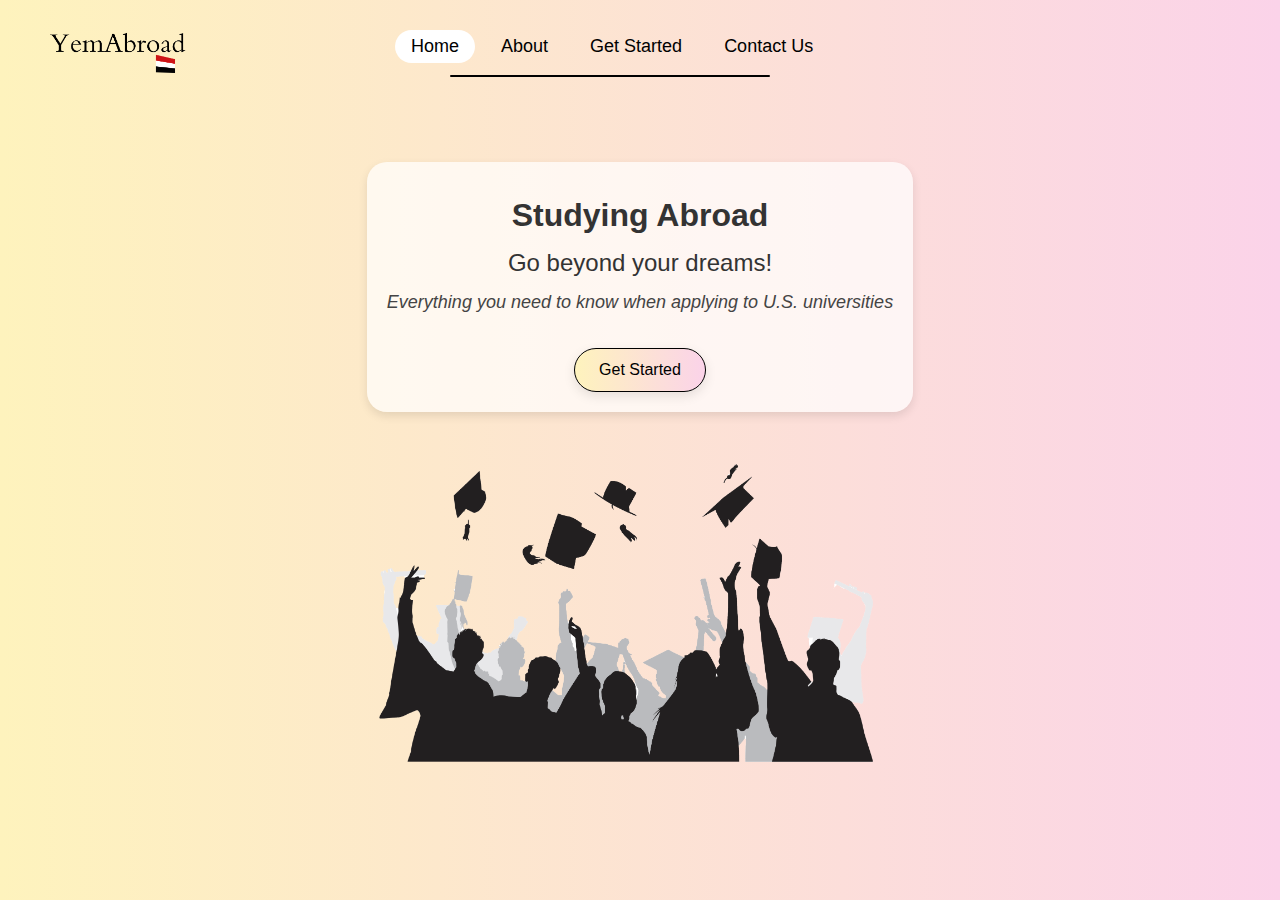
<file: index.html>
<!DOCTYPE html>
<html lang="en" dir="ltr">
<head>
    <meta charset="UTF-8">
    <meta name="viewport" content="width=device-width, initial-scale=1.0">
    <title> YemAbroad</title>
    <link rel="icon" href="flag.png" type="image/png">
    <link rel="stylesheet" href="stylesheet.css">
    <meta name="google-site-verification" content="NOzb1we5Jm5PpxTek_BqcZT9zD1VKf-ghevSIt5c9lI">
</head>
<body>
   <div class="phonebar" id="phonebar">
    <div></div>
    <div></div>
    <div></div>
  </div>
  <div class="bar" id="navbar">
    <a class="logo" href="index.html"><img src="web-dashboard.png" alt="logo"></a> 
    <div id="mk" class="items"><a href="index.html">Home</a></div>
    <div class="items"><a href="about.html">About</a></div>
    <div class="items"><a href="get-started.html">Get Started</a></div>
    <div class="items"><a href="contactus.html">Contact Us</a></div>
      <hr>
    </div>      
    <div class="content-container">     
       <div class="text-content">
        <p class="ph1">Studying Abroad</p>
        <p class="ph2">Go beyond your dreams!</p>
        <p class="ph3">Everything you need to know when applying to U.S. universities</p>
        <a href="get-started.html" class="cta-button">Get Started</a>
      </div>
      <img class="c1" src="c2.png" alt="">
    </div>
  <script src="index.js"></script>
</body>
</html>
</file>
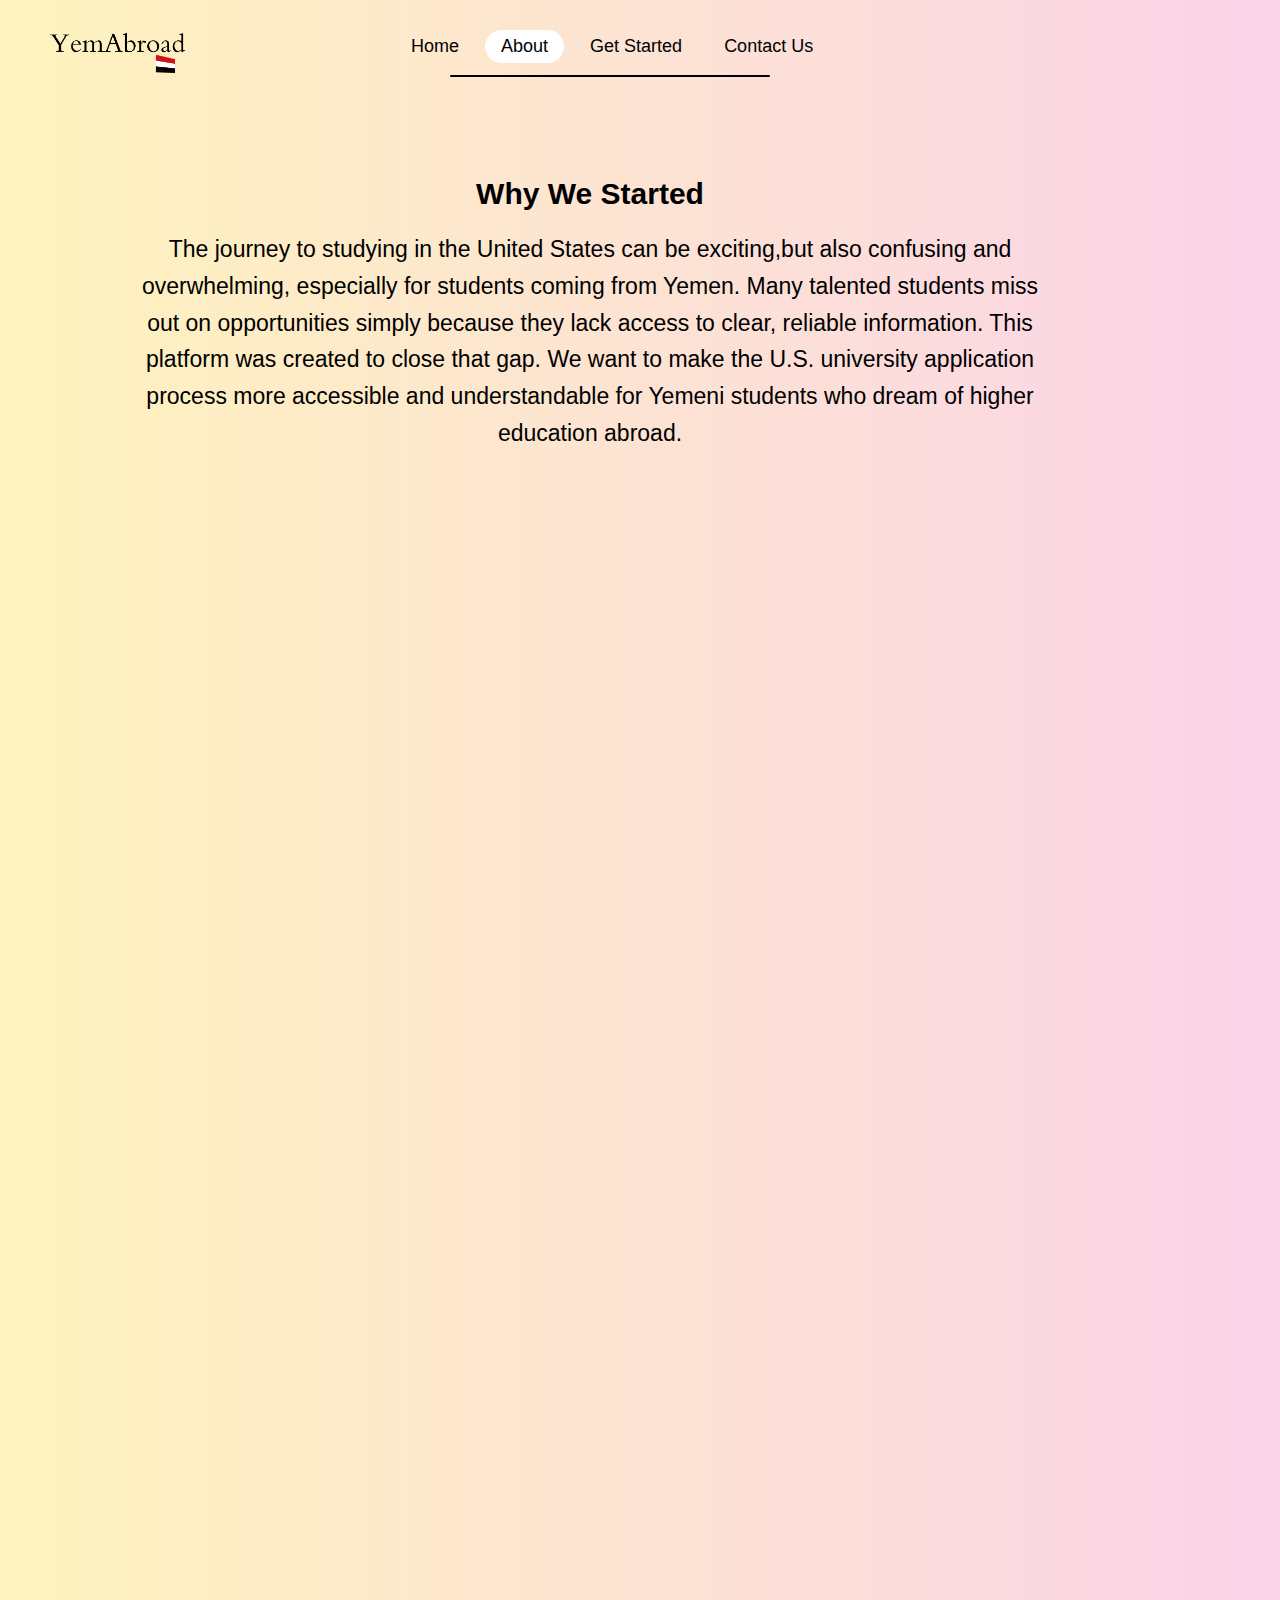
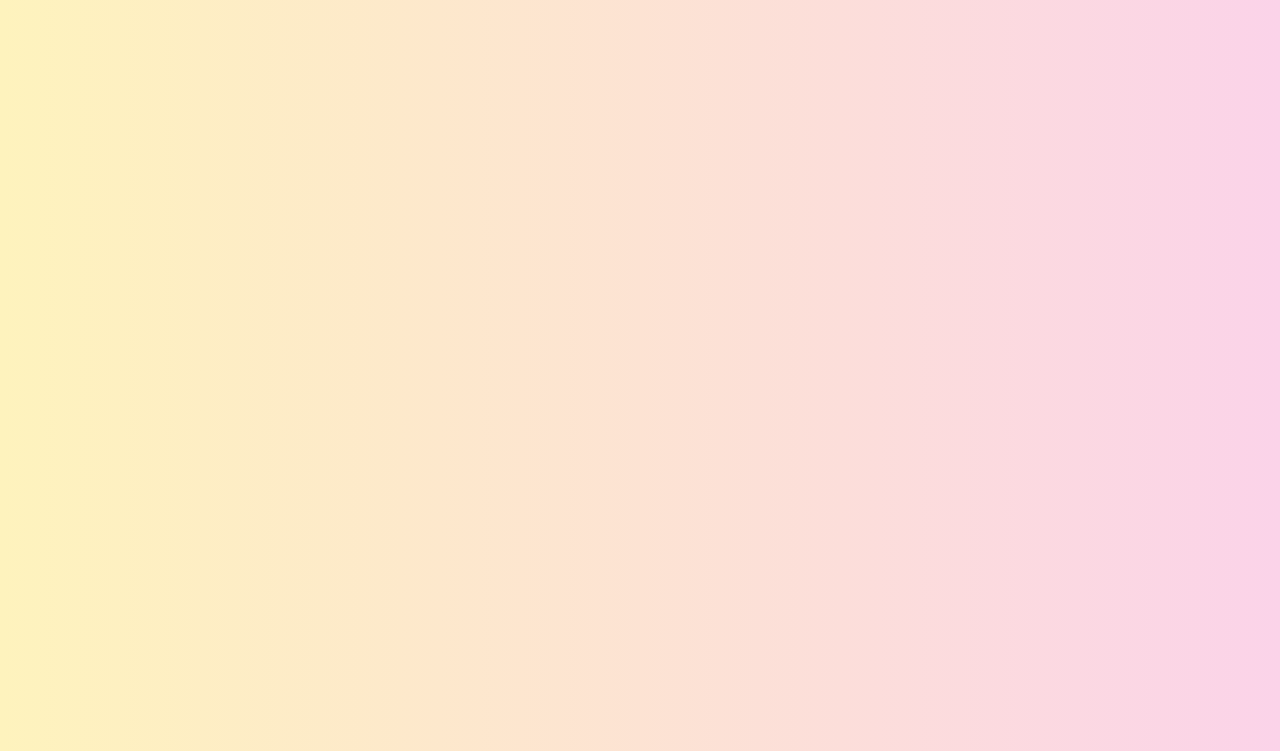
<file: about.html>
<!DOCTYPE html>
<html lang="en">
<head>
  <meta charset="UTF-8">
  <meta name="viewport" content="width=device-width, initial-scale=1.0">
  <title> YemAbroad | About </title>
  <link rel="icon" href="flag.png" type="image/png">
  <link rel="stylesheet" href="about.css">
</head>
<body>
    <div class="phonebar" id="phonebar">
    <div></div>
    <div></div>
    <div></div>
  </div>
  <div class="bar" id="navbar">
    <a class="logo" href="index.html"><img src="web-dashboard.png" alt="logo"></a> 
    <div  class="items"><a href="index.html">Home</a></div>
    <div  id="mk" class="items"><a href="about.html">About</a></div>
    <div class="items"><a href="get-started.html">Get Started</a></div>
    <div class="items"><a href="contactus.html">Contact Us</a></div>
      <hr>
    </div>   
  <div class="text-container">
    <div class="heading1">Why We Started</div>
    <div class="area1">The journey to studying in the United States can be exciting,but also confusing and overwhelming, especially for students coming from Yemen. Many talented students miss out on opportunities simply because they lack access to clear, reliable information. This platform was created to close that gap. We want to make the U.S. university application process more accessible and understandable for Yemeni students who dream of higher education abroad.</div>
    <div class="heading">Who Will Find This Helpful</div>
    <div class="area">This website is designed specifically for Yemeni students, whether you're currently living in Yemen or abroad. Whether you’re still in high school, a recent graduate, or someone considering transferring from another university, this resource is for you. If you're curious about how to apply to U.S. universities, prepare the right documents, or find scholarships — you're in the right place.</div>
    <div class="heading">What You'll Find Here</div>
    <div class="area">
      <div class="center2">You'll find step-by-step guides to help you:</div>
        - Know how and where to start <br>
        - Research and choose U.S. universities that fit your goals<br>
        - Understand the Common App and other application platforms<br>
        - Apply for financial aid<br>
    </div>
    <div class="heading">Our Mission</div>
    <div class="area">Our mission is to empower Yemeni students with the knowledge, confidence, and tools they need to successfully apply to U.S. universities. We believe education should be accessible regardless of background or location. By providing honest, practical guidance, we hope to open doors to global opportunities. One student at a time.</div>
     <div class="heading">A Message to Yemeni Students</div>
     <div class="area">We know your journey may come with unique challenges, limited resources, unstable internet, political and financial obstacles, but none of these define your potential. You are capable, intelligent, and full of promise. With the right information and support, your dream of studying in the U.S. is within reach. This site is here to walk that path with you — step by step.
     </div>
      <div class="heading">Web Developer Highlight</div>
 <div class="area">This site was developed by Noor Al-Aghbari, a front-end developer trained through the Women in Tech program provided by Paper Airplanes organization. Also a member of the EducationUSA Competitive College Club and passionate about building platforms that connect and empower Yemeni communities abroad. 
  <a href="https://www.linkedin.com/in/noor-al-aghbari-762063296" target="_blank" rel="noopener noreferrer">LinkedIn</a>
 </div>
  </div>
   <script src="about.js"></script>
</body>
</html>
</file>
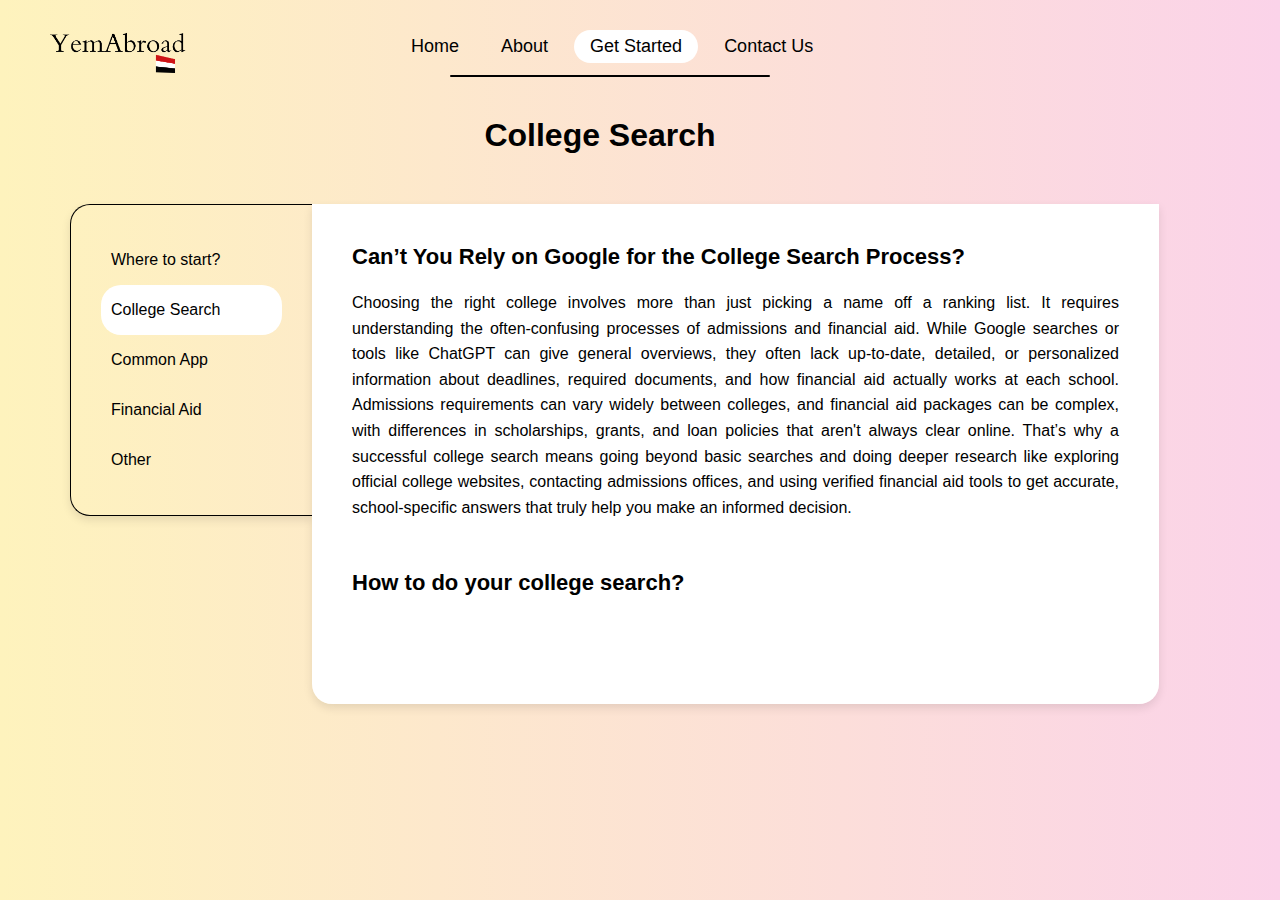
<file: college-search.html>
<!DOCTYPE html>
<html lang="en">
<head>
  <meta charset="UTF-8" >
  <meta name="viewport" content="width=device-width, initial-scale=1.0">
  <title> YemAbroad | College Search </title>
  <link rel="icon" href="flag.png" type="image/png">
  <link rel="stylesheet" href="get-started.css">
</head>
   <div class="phonebar" id="phonebar">
    <div></div>
    <div></div>
    <div></div>
  </div>
  <div class="bar" id="navbar">
    <a class="logo" href="index.html"><img src="web-dashboard.png" alt="logo"></a> 
    <div  class="items"><a href="index.html">Home</a></div>
    <div class="items"><a href="about.html">About</a></div>
    <div id="mk" class="items"><a href="get-started.html">Get Started</a></div>
    <div class="items"><a href="contactus.html">Contact Us</a></div>
      <hr>
    </div>   
  <div class="get-heading">
    <h1>College Search</h1>
  </div>
  <div class="get-container">
    <div class="grid1">
      <div class="n"><a href="get-started.html">Where to start?</a></div>
      <div class="n1"><a href="college-search.html">College Search</a></div>
      <div class="n"><a href="common-app.html">Common App</a></div>
      <div class="n"><a href="financial-aid.html">Financial Aid</a></div>
      <div class="n"><a href="other.html">Other</a></div>
    </div>
    <div id="scroll" class="grid2">
       <div class="center">Can’t You Rely on Google for the College Search Process?</div>
       <div class="area">Choosing the right college involves more than just picking a name off a ranking list. It requires understanding the often-confusing processes of admissions and financial aid. While Google searches or tools like ChatGPT can give general overviews, they often lack up-to-date, detailed, or personalized information about deadlines, required documents, and how financial aid actually works at each school. Admissions requirements can vary widely between colleges, and financial aid packages can be complex, with differences in scholarships, grants, and loan policies that aren't always clear online. That’s why a successful college search means going beyond basic searches and doing deeper research like exploring official college websites, contacting admissions offices, and using verified financial aid tools to get accurate, school-specific answers that truly help you make an informed decision.</div>
       <div class="center1">How to do your college search?</div>
       <div class="video"><iframe class="video" width="560" height="315" src="https://www.youtube.com/embed/FynV9Ag12vI?si=XRjvYQcMra1Pu3sh" title="YouTube video player"  allow="accelerometer; autoplay; clipboard-write; encrypted-media; gyroscope; picture-in-picture; web-share" referrerpolicy="strict-origin-when-cross-origin" allowfullscreen></iframe></div>
       <div class="center1"> Helpful Tools for College Search</div>
      
        Essential tools:           
         <ul class="list1">
            <li><a href="https://bigfuture.collegeboard.org/" target="_blank" rel="noopener noreferrer"> BigFuture by College Board</a></li>
            <li><a href="https://www.commonapp.org/" target="_blank" rel="noopener noreferrer">Common App</a></li>
            <li><a href="https://docs.google.com/spreadsheets/d/1pHVFZyDdt9rFwXbso6v3tTVhqlcuV776/edit?usp=sharing&ouid=107123481125735966013&rtpof=true&sd=true" target="_blank" rel="noopener noreferrer">The spreadsheet</a></li>
            </ul>
            <div class="ti">Additional tools that can be helpful:</div> 
            <ul class="list1">
            <li><a href="https://www.niche.com/colleges/search/best-colleges/" target="_blank" rel="noopener noreferrer">Niche</a></li>
            <li><a href="https://collegescorecard.ed.gov/" target="_blank" rel="noopener noreferrer"> College Scorecard (U.S. Dept. of Education)</a></li>
         </ul>

       <div class="center1">Tips:</div>

         <ul class="list1">
          <li>Start Early</li>
          <li>Visit campuses: through virtual tours</li>
          <li>Email colleges: make it short and to the point</li>          
          <li>Make your shortlist categorized in: Safety, Match, Reach</li>
         </ul>
       </div>

  </div>
       <script src="get.js"></script>
</body>
</html>
</file>
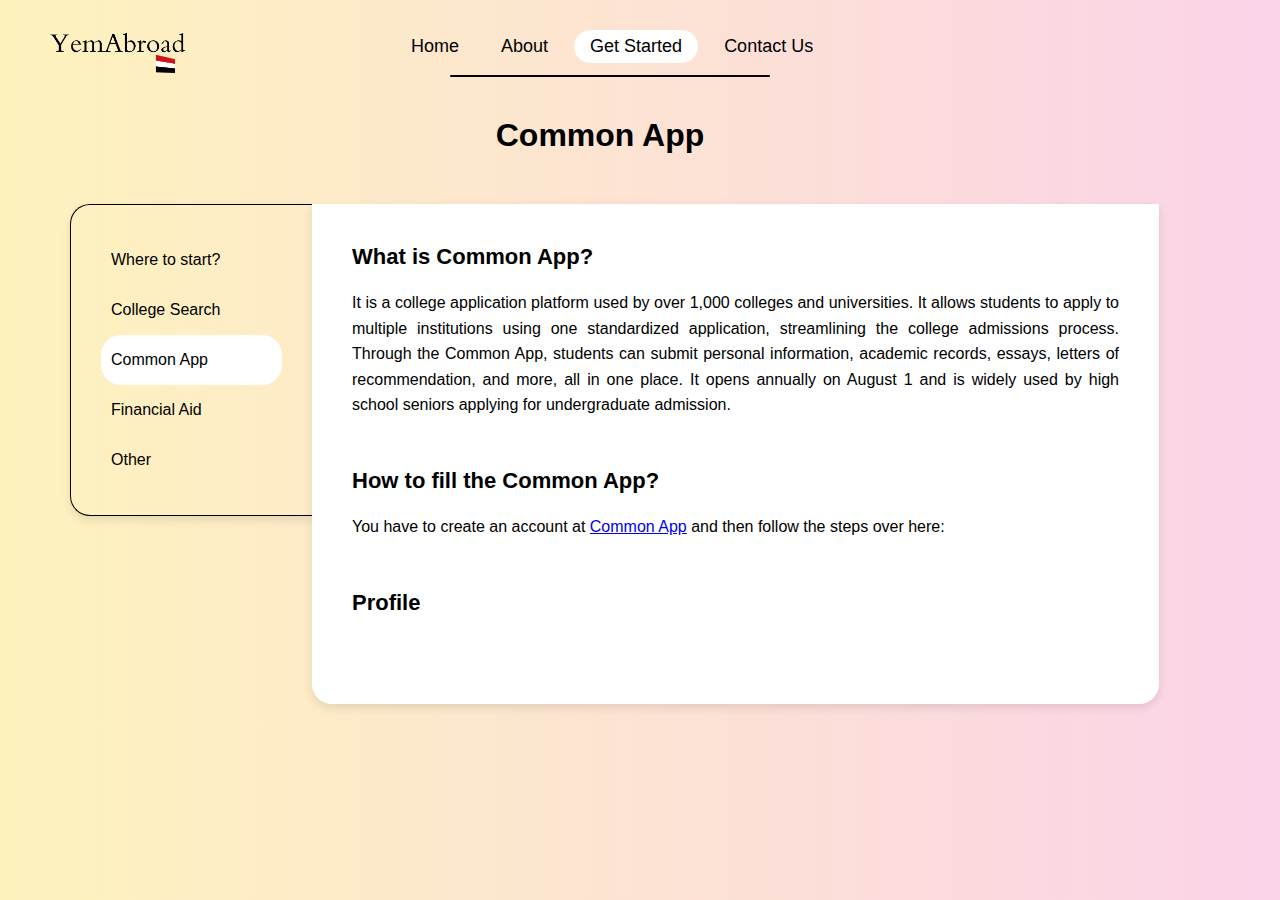
<file: common-app.html>
<!DOCTYPE html>
<html lang="en">
<head>
  <meta charset="UTF-8">
  <meta name="viewport" content="width=device-width, initial-scale=1.0">
  <title> YemAbroad | Common App </title>
  <link rel="icon" href="flag.png" type="image/png">
  <link rel="stylesheet" href="get-started.css">
</head>
<body>
   <div class="phonebar" id="phonebar">
    <div></div>
    <div></div>
    <div></div>
  </div>
   <div class="bar" id="navbar">
    <a class="logo" href="index.html"><img src="web-dashboard.png" alt="logo"></a> 
    <div  class="items"><a href="index.html">Home</a></div>
    <div class="items"><a href="about.html">About</a></div>
    <div id="mk" class="items"><a href="get-started.html">Get Started</a></div>
    <div class="items"><a href="contactus.html">Contact Us</a></div>
      <hr>
    </div>   
  <div class="get-heading">
    <h1>Common App</h1>
  </div>
  <div class="get-container">
    <div class="grid1">
      <div class="n"><a href="get-started.html">Where to start?</a></div>
      <div class="n"><a href="college-search.html">College Search</a></div>
      <div class="n1"><a href="common-app.html">Common App</a></div>
      <div class="n"><a href="financial-aid.html">Financial Aid</a></div>
      <div class="n"><a href="other.html">Other</a></div>
    </div>

    <div id="scroll" class="grid2">
       <div class="center">What is Common App?</div>
       <div class="area">
        It is a college application platform used by over 1,000 colleges and universities. It allows students to apply to multiple institutions using one standardized application, streamlining the college admissions process. Through the Common App, students can submit personal information, academic records, essays, letters of recommendation, and more, all in one place. It opens annually on August 1 and is widely used by high school seniors applying for undergraduate admission.
       </div>
       <div class="center1">How to fill the Common App?</div>
       <div class="area">You have to create an account at <a href="https://www.commonapp.org/" target="_blank" rel="noopener noreferrer">Common App</a> and then follow the steps over here:</div>
       <div class="center1">Profile</div>
       <div class="video">
       <iframe class="video" width="560" height="315" src="https://www.youtube.com/embed/kXOHbCky6Pw?si=zo5ARvnOEWTQRoML" title="YouTube video player" allow="accelerometer; autoplay; clipboard-write; encrypted-media; gyroscope; picture-in-picture; web-share" referrerpolicy="strict-origin-when-cross-origin" allowfullscreen></iframe>
       </div>
       <div class="center1">Family:</div>
       <div class="video"><iframe class="video" width="560" height="315" src="https://www.youtube.com/embed/IwkYlpGjhHc?si=rCZ-wm6Ywz_FFiOI" title="YouTube video player" allow="accelerometer; autoplay; clipboard-write; encrypted-media; gyroscope; picture-in-picture; web-share" referrerpolicy="strict-origin-when-cross-origin" allowfullscreen></iframe></div>
       <div class="center1">Education:</div>
       <div class="video"><iframe class="video" width="560" height="315" src="https://www.youtube.com/embed/usnsSX1qjsE?si=qps3udfkTp7OPMDU" title="YouTube video player" allow="accelerometer; autoplay; clipboard-write; encrypted-media; gyroscope; picture-in-picture; web-share" referrerpolicy="strict-origin-when-cross-origin" allowfullscreen></iframe></div>
      <div class="center1">Testing:</div>
      <div class="video"><iframe class="video" width="560" height="315" src="https://www.youtube.com/embed/65rcksx7bwc?si=DLUSjDjpcyT3jB1h" title="YouTube video player" allow="accelerometer; autoplay; clipboard-write; encrypted-media; gyroscope; picture-in-picture; web-share" referrerpolicy="strict-origin-when-cross-origin" allowfullscreen></iframe></div>
      <div class="center1">Activities:</div>
      <div class="video"><iframe class="video" width="560" height="315" src="https://www.youtube.com/embed/JmAc0ipAMmo?si=zMvRTdk9gQQvNIQy" title="YouTube video player" allow="accelerometer; autoplay; clipboard-write; encrypted-media; gyroscope; picture-in-picture; web-share" referrerpolicy="strict-origin-when-cross-origin" allowfullscreen></iframe></div>
      <div class="center1">Writing:</div>
      <div class="video"><iframe class="video" width="560" height="315" src="https://www.youtube.com/embed/Sx7mhlas8RY?si=odpAmdisCeArTClU" title="YouTube video player" allow="accelerometer; autoplay; clipboard-write; encrypted-media; gyroscope; picture-in-picture; web-share" referrerpolicy="strict-origin-when-cross-origin" allowfullscreen></iframe></div>
      <div class="center1">Courses & Grades:</div>
      <div class="video"><iframe class="video" width="560" height="315" src="https://www.youtube.com/embed/fzSas7k_rYM?si=i-HZusayjOiP2FmE" title="YouTube video player" allow="accelerometer; autoplay; clipboard-write; encrypted-media; gyroscope; picture-in-picture; web-share" referrerpolicy="strict-origin-when-cross-origin" allowfullscreen></iframe></div>
     
      <div class="center2">Tip</div>
       <div class="area">Remember to tailor the Writing and Activities sections for each university you apply to. For example, if the college is an art college you will have to show the art side of your life in those sections.</div>
        </div>
  </div>
  </div>
         <script src="get.js"></script>
</body>
</html>
</file>
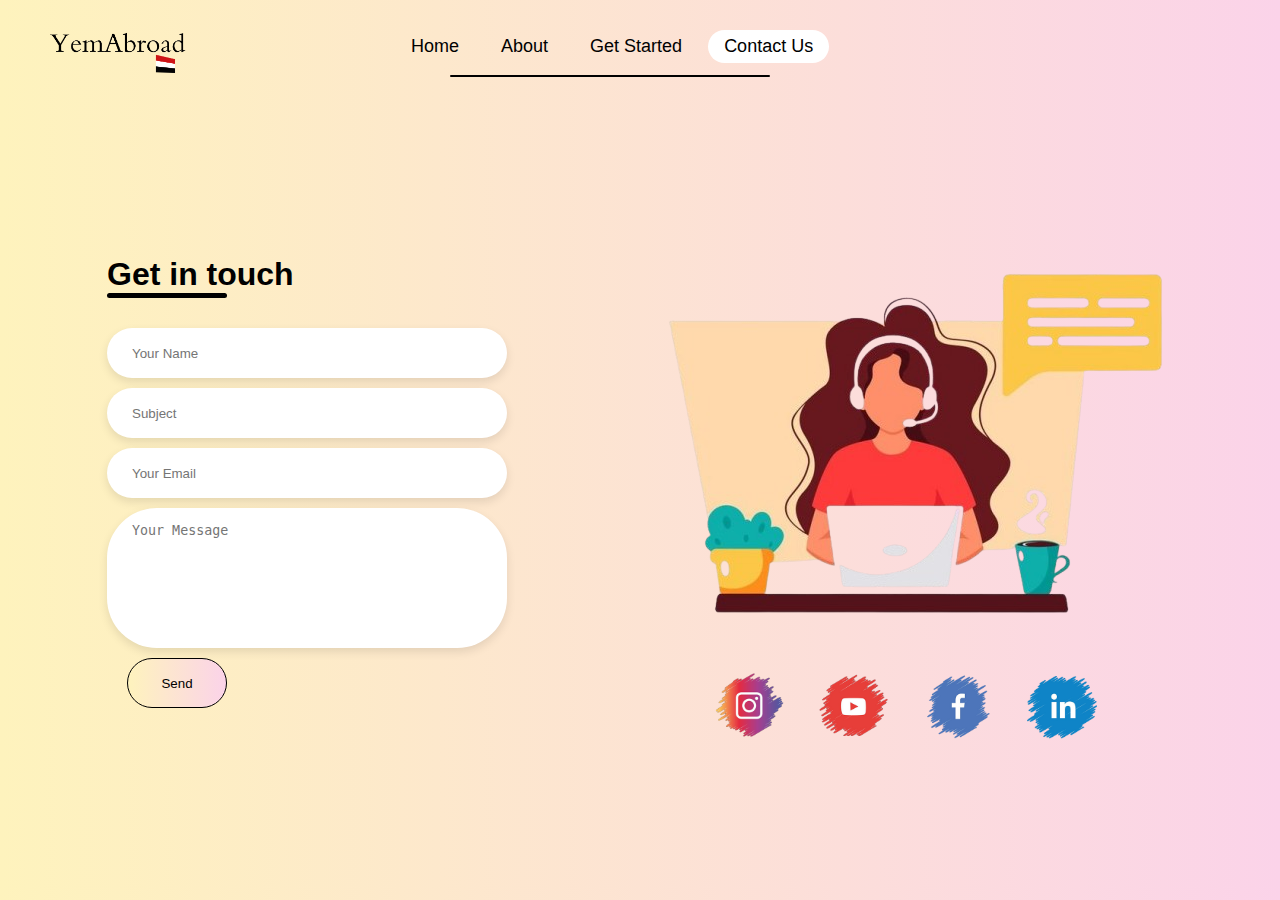
<file: contactus.html>
<!DOCTYPE html>
<html lang="en" dir="ltr">
<head>
    <meta charset="UTF-8">
    <meta name="viewport" content="width=device-width, initial-scale=1.0">
    <link rel="preconnect" href="https://fonts.googleapis.com">
    <title> YemAbroad | Contact us </title>
    <link rel="icon" href="flag.png" type="image/png">
    <link rel="stylesheet" href="contactus.css">
</head>
<body>
     <div class="phonebar" id="phonebar">
    <div></div>
    <div></div>
    <div></div>
  </div>
  <div class="bar" id="navbar">
    <a class="logo" href="index.html"><img src="web-dashboard.png" alt="logo"></a> 
    <div  class="items"><a href="index.html">Home</a></div>
    <div class="items"><a href="about.html">About</a></div>
    <div class="items"><a href="get-started.html">Get Started</a></div>
    <div id="mk" class="items"><a href="contactus.html">Contact Us</a></div>
      <hr>
    </div>   
  <div class="content-container">
    <form action="https://api.web3forms.com/submit" method="POST" class="contact-left">
    <div class="contact-left-title">
        <h1>Get in touch</h1>
        <hr>
    </div>
        <input type="hidden" name="access_key" value="873eaad9-733e-453c-9176-8599ca399ac6">
        <input type="text" class="contact-inputs" name="Name" placeholder="Your Name" required>
        <input type="text" class="contact-inputs" name="Subject" placeholder="Subject" required>
        <input type="email" class="contact-inputs" name="Email" placeholder="Your Email" required>
        <textarea class="contact-inputs" name="Message" placeholder="Your Message" required></textarea>
        <button type="submit">Send </button>
    </form>
      <div class="contact-right">
        <img class="girl" src="contact.png" alt="">
        <div class="socials">
        <a class="social" href="https://www.instagram.com/yemabroad/" target="_blank" rel="noopener noreferrer"><img src="instgram.png" alt=""></a>
        <a class="social" href="https://www.youtube.com/@YemAbroad" target="_blank" rel="noopener noreferrer"><img src="youtube.png" alt=""></a>
        <a class="social" href="https://www.facebook.com/yemabroad/" target="_blank" rel="noopener noreferrer"><img src="facebook.png" alt=""></a>
        <a class="social" href="https://www.linkedin.com/in/yemabroad-website-9a2565365/" target="_blank" rel="noopener noreferrer"><img src="in.png" alt=""></a>
        </div>
      </div>
  </div>
     <script src="contactus.js"></script>
</body>
 </html>
</file>
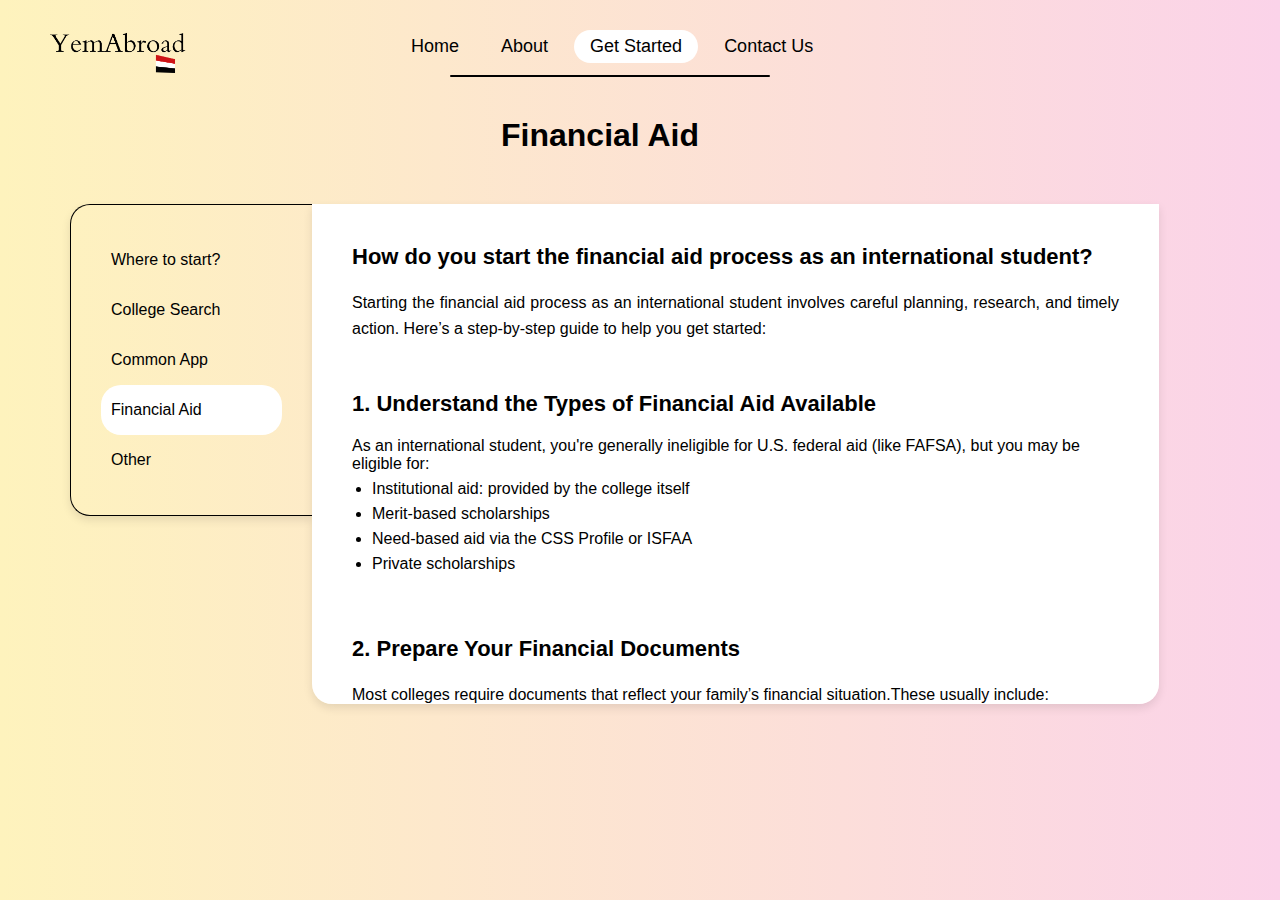
<file: financial-aid.html>
<!DOCTYPE html>
<html lang="en">
<head>
  <meta charset="UTF-8">
  <meta name="viewport" content="width=device-width, initial-scale=1.0">
  <title> YemAbroad | Financial Aid </title>
  <link rel="icon" href="flag.png" type="image/png">
  <link rel="stylesheet" href="get-started.css">
</head>
<body>
   <div class="phonebar" id="phonebar">
    <div></div>
    <div></div>
    <div></div>
  </div>
  <div class="bar" id="navbar">
    <a class="logo" href="index.html"><img src="web-dashboard.png" alt="logo"></a> 
    <div  class="items"><a href="index.html">Home</a></div>
    <div class="items"><a href="about.html">About</a></div>
    <div id="mk" class="items"><a href="get-started.html">Get Started</a></div>
    <div class="items"><a href="contactus.html">Contact Us</a></div>
      <hr>
    </div>   
  <div class="get-heading">
    <h1>Financial Aid</h1>
  </div>
  <div class="get-container">
    <div class="grid1">
      <div class="n"><a href="get-started.html">Where to start?</a></div>
      <div class="n"><a href="college-search.html">College Search</a></div>
      <div class="n"><a href="common-app.html">Common App</a></div>
      <div class="n1"><a href="financial-aid.html">Financial Aid</a></div>
      <div class="n"><a href="other.html">Other</a></div>
    </div>
    <div id="scroll" class="grid2">
    <div class="center">How do you start the financial aid process as an international student?</div>
    <div class="area">Starting the financial aid process as an international student involves careful planning, research, and timely action. Here’s a step-by-step guide to help you get started:</div>
  <div class="center1">1. Understand the Types of Financial Aid Available</div>
        As an international student, you're generally ineligible for U.S. federal aid (like FAFSA), but you may be eligible for:
             <ul class="list1">
              <li>Institutional aid: provided by the college itself</li>
              <li>Merit-based scholarships</li>
              <li>Need-based aid via the CSS Profile or ISFAA</li>
              <li>Private scholarships</li>
             </ul>
      <div class="center1">2. Prepare Your Financial Documents</div>
      <div class="area">
        Most colleges require documents that reflect your family’s financial situation.These usually include:
      </div>
      <ul class="list1">
        <li>Bank statements</li>
        <li>Salary certificates or income proof</li>
        <li>Business income details if applicable</li>
        <li>Currency conversion details</li>
        <li>Tax returns if available</li>
      </ul>
       <div class="center1">3. Complete Required Financial Aid Forms</div>
      <div class="area">
      Depending on the college, you may need to fill out one or more of the following:
             </div>
      <ul class="list1">
        <li>CSS Profile: Required by many private colleges</li>
        <li>ISFAA (International Student Financial Aid Application) : Used by some institutions as an alternative to the CSS</li>
        <li>Institution-specific forms : Some colleges use their own aid applications</li>
      </ul>

          <div class="center1">4. Apply early:</div> 
          <div class="area">
            Deadlines for financial aid often coincide with application deadlines such as Early Decision, Regular Decision, Early Action, Rolling Admission, and Restrictive Early Action. Read more about them at <a href="https://kscollegesuccess.com/understanding-different-types-of-college-admissions-plans-rolling-early-action-restrictive-early-action-early-decision-and-regular-decision/" target="_blank" rel="noopener noreferrer">College Success</a></div>
          
          <div class="center1">5. Explore External Scholarships</div>
          <div class="area">Search for scholarships offered by international organizations or foundations. Websites like <a href="https://www.iefa.org/" target="_blank" rel="noopener noreferrer">iefa</a> or <a href="https://kscollegesuccess.com/understanding-different-types-of-college-admissions-plans-rolling-early-action-restrictive-early-action-early-decision-and-regular-decision/" target="_blank" rel="noopener noreferrer">EducationUSA</a> can be helpful</div>
          <div class="center1">6.  Communicate with Financial Aid Offices</div> 
          <div class="area">If you have questions or special circumstances, reach out to the financial aid office at each school. They can offer guidance and sometimes flexibility.</div>
          <div class="center2">Good Luck!</div>
 </div> 
</div>
       <script src="get.js"></script>
</body>
</html>
</file>
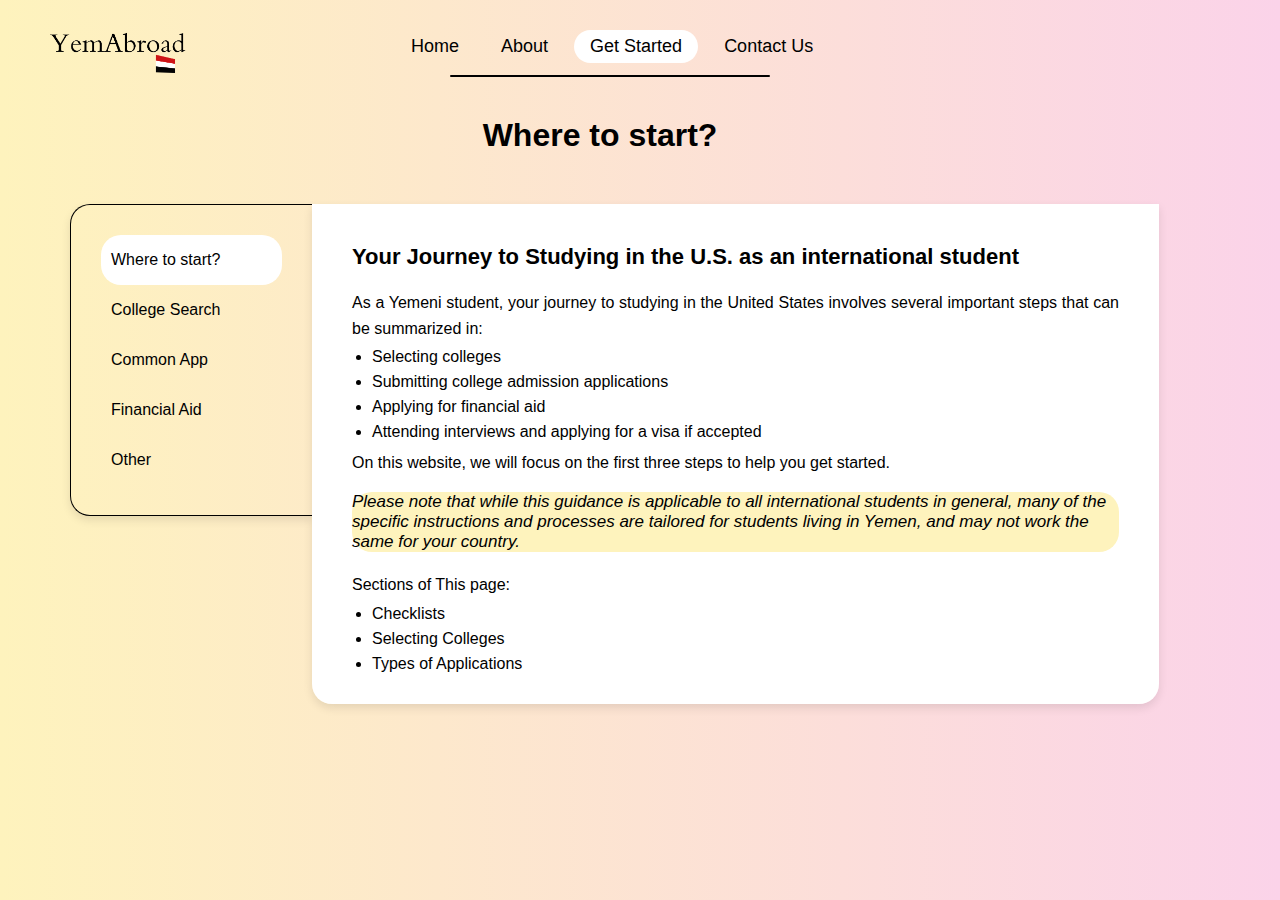
<file: get-started.html>
<!DOCTYPE html>
<html lang="en">
<head>
  <meta charset="UTF-8">
  <meta name="viewport" content="width=device-width, initial-scale=1.0">
  <title>YemAbroad | Get Started </title>
  <link rel="icon" href="flag.png" type="image/png">
  <link rel="stylesheet" href="get-started.css">
</head>
<body>
   <div class="phonebar" id="phonebar">
    <div></div>
    <div></div>
    <div></div>
  </div>
  <div class="bar" id="navbar">
    <a class="logo" href="index.html"><img src="web-dashboard.png" alt="logo"></a> 
    <div class="items"><a href="index.html">Home</a></div>
    <div class="items"><a href="about.html">About</a></div>
    <div id="mk" class="items"><a href="get-started.html">Get Started</a></div>
    <div class="items"><a href="contactus.html">Contact Us</a></div>
      <hr>
    </div>   
  <div class="get-heading">
    <h1>Where to start?</h1>
  </div>
  <div class="get-container">
       <div class="grid1">
      <div class="n1"><a href="get-started.html">Where to start?</a></div>
      <div class="n"><a href="college-search.html">College Search</a></div>
      <div class="n"><a href="common-app.html">Common App</a></div>
      <div class="n"><a href="financial-aid.html">Financial Aid</a></div>
      <div class="n"><a href="other.html">Other</a></div>
    </div>
    <div id="scroll" class="grid2">
    <div class="center">Your Journey to Studying in the U.S. as an international student</div>
    <div class="area">
      As a Yemeni student, your journey to studying in the United States involves several important steps that can be summarized in:
         </div>
      <ul class="list1">
       <li>Selecting colleges</li>	
       <li>Submitting college admission applications</li>
       <li>Applying for financial aid</li>
       <li>Attending interviews and applying for a visa if accepted</li>
     </ul>
        On this website, we will focus on the first three steps to help you get started.<br>
     <div class="important">
      Please note that while this guidance is applicable to all international students in general,  many of the specific instructions and processes are tailored for students living in Yemen, and may not work the same for your country.
     </div>
     <div class="area"> Sections of This page:</div>
     <ul class="list1">
      <li>Checklists</li>
      <li>Selecting Colleges</li>	
      <li>Types of Applications</li>	
     </ul>
 <div id="checklist" class="center1">Checklists</div>
   <div class="area">
   A checklist is essentially a spreadsheet where you record every task you’ve completed or plan to complete in the college application process. Think of it as your "Step Zero" to start your application. Checklists may include:
   </div>
   <ul class="list1">
    <li>Academic or extracurricular activities timeline.</li>	
    <li>Trainings or courses you are a part of.</li>
    <li>Webinars or sessions you will attend.</li>
    <li>Projects or personal initiatives.</li>
    <li>Deadlines for applications and tests (e.g., SAT, TOEFL, etc.).</li>
   </ul>
     <div class="area">
   Create a monthly checklist to track your progress. This will help you stay on schedule and ensure nothing is overlooked.<br>
  Here's a <a href="https://docs.google.com/spreadsheets/d/1VWdvj1WAUG-ByvVQBTB68EjrAKnGMJPb/edit?usp=drive_link&ouid=107123481125735966013&rtpof=true&sd=true">checklist sample</a> to get you started.
</div>

  <div id="college-search" class="center1">Selecting Colleges</div>
  <div class="area">
   You should not apply to random colleges you hear about casually. You should make a list of more than one college considering the following:
  </div>
   <ul class="list1">
   <li>Degree Type: Are you pursuing a bachelor’s, diploma, or master’s degree?</li>
   <li>Affordability: How much of your education cost will be covered? Is the scholarship fully-funded or partially-funded?</li>
   <li>Requirements: TOEFL or IELTS required scores or any other academic requirements</li>
   </ul>
   <div class="area">
     Avoid narrowing your search based on location, campus size, or academic programs, as this will limit your options.<br>
     Learn how to make your college list in the college search section.
  </div>
   <div id="applications" class="center1">Types of Applications</div>

   <div class="center2">Admission Application</div>
      <div class="area">
    This is your official request to be considered for enrollment at a college or university.
   There are two main ways to submit admission applications:
   </div>

   <ul class="list1">
   <li>Common App: A platform where you can apply to multiple U.S. colleges at once.</li>
   <li>The college’s official website: If it is preferred or does not charge an application fee, unlike on the Common App.</li>
   </ul>
      <div class="area">Learn how to fill out your Common App application in the Common App page.</div>
   <div class="center2">Financial Aid Application</div>
   <div class="area">
         This is your request for financial support to cover tuition, housing, and other expenses.
         There are three primary financial aid forms:
            </div>
         <ul class="list1">
         <li>CSS Profile: Used by many private colleges.</li>
          <li>ISFAA (International Student Financial Aid Application): A paper-based form used by colleges that don’t use the CSS Profile or do not offer fee waivers.</li>
          <li>FAFSA (Free Application for Federal Student Aid): available to U.S. citizens and certain eligible non-citizens. International students usually do not fill out FAFSA unless they meet eligibility criteria.</li>
          </ul>
         <div class="area">Learn more about each financial aid form on the financial aid page.</div>

  </div>
</div>
       <script src="get.js"></script>
</body>
</html>
</file>
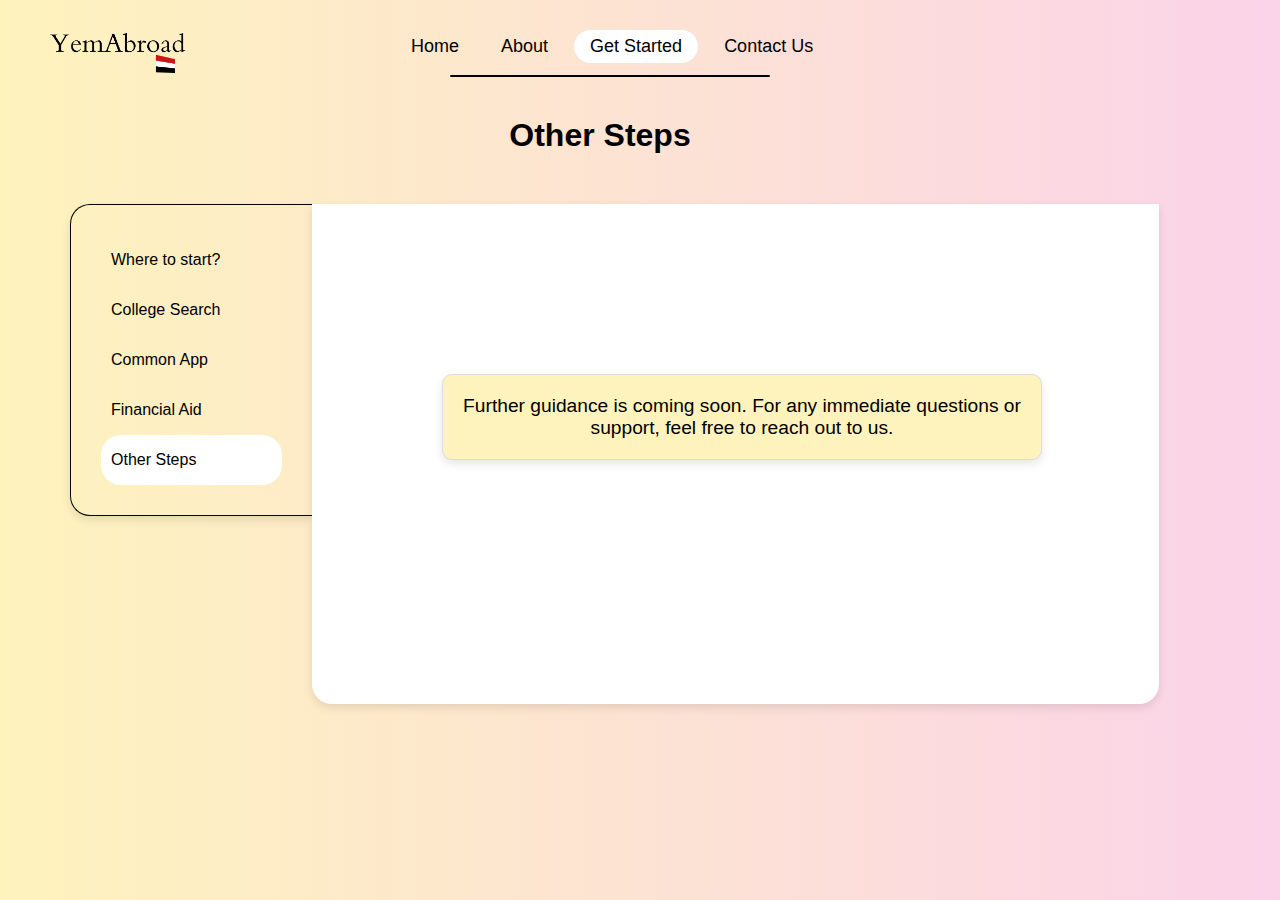
<file: other.html>
<!DOCTYPE html>
<html lang="en">
<head>
  <meta charset="UTF-8">
  <meta name="viewport" content="width=device-width, initial-scale=1.0">
  <title>YemAbroad | Other Steps</title>
  <link rel="icon" href="flag.png" type="image/png">
  <link rel="stylesheet" href="get-started.css">
</head>
<body>
   <div class="phonebar" id="phonebar">
    <div></div>
    <div></div>
    <div></div>
  </div>
  <div class="bar" id="navbar">
    <a class="logo" href="index.html"><img src="web-dashboard.png" alt="logo"></a> 
    <div  class="items"><a href="index.html">Home</a></div>
    <div class="items"><a href="about.html">About</a></div>
    <div id="mk"class="items"><a href="get-started.html">Get Started</a></div>
    <div class="items"><a href="contactus.html">Contact Us</a></div>
      <hr>
    </div>   
    <div class="get-heading">
    <h1>Other Steps</h1>
  </div>
  <div class="get-container">
       <div class="grid1">
      <div class="n"><a href="get-started.html">Where to start?</a></div>
      <div class="n"><a href="college-search.html">College Search</a></div>
      <div class="n"><a href="common-app.html">Common App</a></div>
      <div class="n"><a href="financial-aid.html">Financial Aid</a></div>
      <div class="n1"><a href="other.html">Other Steps</a></div>
    </div>
    <div class="grid2">
      <div class="more">
    Further guidance is coming soon. For any immediate questions or support, feel free to reach out to us.
      </div>
     </div>
  </div>
  <script src="get.js"></script>
</body>
</html>
</file>
<file: stylesheet.css>
/*Home Designs*/
*{
  margin: 0px;
  padding: 0px;
  box-shadow: none;
  box-sizing: border-box;
 }
.phonebar {
  display: none;
  flex-direction: column;
  justify-content: space-between;
  width: 30px;
  height: 21px;
  cursor: pointer;
  margin: 20px;
  z-index: 1000;
}

.phonebar div {
  height: 3px;
  background-color: #000;
  border-radius: 2px;
}
 
body {
  font-family: 'Segoe UI', Tahoma, Geneva, Verdana, sans-serif;
  background:  linear-gradient(to right, #fef3bd, #fbd3e9);
 
}

  .bar{
    margin-top: 30px;
    margin-left: 0px;
    display: flex;
    flex-direction:row;
    align-items: start;
    gap: 10px;
}

.items a:hover{
  border: 1px black solid;
  border-radius: 20px;
}
.items a{
    
    border: 1px transparent solid;
    display: flex;
    align-items: center;
    gap: 20px;
    border-radius: 35px;
    width: max-content;
    text-decoration: none;
    color: #000000;
    font-size: 18px;
    justify-content: center;
    padding: 5px 15px;
}

.bar hr{
    position: absolute;
    justify-content: left;
    margin-left: 35px;
    border: none;
    width: 25%;
    height:2px;
    margin-left: 450px;
    background-color: black;
    border-radius: 10px;
    margin-bottom: 20px;
    margin-top: 45px;
}
.logo{
  margin-right: 195px;
  margin-left: 50px;
}
  .logo img{
    border: none;
    width: 140px;
  }
  #mk{
    border-radius: 20px;
    background-color: #ffffff;
    color: #000000;
  }
  .content-container {
    display: flex;
    flex-direction: column;
    justify-content: center;
    align-items: center;
    height: 60vh;
    margin-top: 115px;
    padding: 20px;
    text-align: center;
  }
  .c1{
    width: 900px;
    height: 65%; 
    margin-top: 25px;
    object-fit: contain;
  }
  
  .text-content {
    max-width: 700px;
    padding: 20px;
    background-color: rgba(255, 255, 255, 0.7); /* Optional: subtle background for contrast */
    border-radius: 20px;
    box-shadow: 0 4px 10px rgba(0, 0, 0, 0.1);
  }
  
  .ph1, .ph2, .ph3, .ph4 {
    margin: 15px 0;
    font-family: 'Segoe UI', Tahoma, Geneva, Verdana, sans-serif;
    color: #333;
  }
  
  .ph1 {
    font-size: 32px;
    font-weight: bold;
  }
  
  .ph2 {
    font-size: 24px;
    font-weight: 500;
  }
  
  .ph3 {
    font-size: 18px;
    font-style: italic;
    color: #444;
  }
  
  .cta-button {
    display: inline-block;
    margin-top: 20px;
    padding: 12px 24px;
    font-size: 16px;
    font-weight: 500;
    color: rgb(0, 0, 0);
    background: linear-gradient(to right, #fef3bd, #fbd3e9);
    text-decoration: none;
    border:1px solid black;
    border-radius: 25px;
    transition: background 0.3s ease;
    box-shadow: 0 4px 12px rgba(0,0,0,0.1);
  }
  
  .cta-button:hover {
    background: linear-gradient(to right, #fbd3e9, #fef3bd);
    cursor: pointer;
  }

   @media only screen and (max-width: 600px) {
   body {
    font-size: 10px;
    margin: 0;
    padding: 0;
    box-sizing: border-box;
   }
      .navbar {
    display: none;
  
  }
      .items {
    display: none;
      }
  .bar.active {
    display: flex;
     flex-direction: column;
    background: rgba(10, 9, 9, 0.438);
    position: absolute;
    top: 60px;
    right: 0px;
    width: 100%;
    height: 100%;
    padding: 20px;
    box-shadow: 0 4px 12px rgba(0,0,0,0.1);
    border-radius: 0 0 0 10px;
  }
.items.active{
      display: flex;
      flex-direction: column;
    background-color: rgba(255, 255, 255, 0.274);
      border-radius: 20px;
}
  .phonebar {
    display: flex;
  }
    .bar hr {
    display: none;
  }
  .logo{
    display: none;
}
}
@media (max-width: 575.98px) {
     body {
    font-size: 10px;
    margin: 0;
    padding: 0;
    box-sizing: border-box;
   }
      .navbar {
    display: none;
  
  }
      .items {
    display: none;
      }
  .bar.active {
    display: flex;
     flex-direction: column;
    background: rgba(10, 9, 9, 0.438);
    position: absolute;
    top: 60px;
    right: 0px;
    width: 100%;
    height: 100%;
    padding: 20px;
    box-shadow: 0 4px 12px rgba(0,0,0,0.1);
    border-radius: 0 0 0 10px;
  }
.items.active{
      display: flex;
      flex-direction: column;
    background-color: rgba(255, 255, 255, 0.274);
      border-radius: 20px;
}
  .phonebar {
    display: flex;
  }
    .bar hr {
    display: none;
  }
  .logo{
    display: none;
}
}
  @media (min-width: 576px) and (max-width: 767.98px) {
       body {
    font-size: 10px;
    margin: 0;
    padding: 0;
    box-sizing: border-box;
   }
      .navbar {
    display: none;
  
  }
      .items {
    display: none;
      }
  .bar.active {
    display: flex;
     flex-direction: column;
    background: rgba(10, 9, 9, 0.438);
    position: absolute;
    top: 60px;
    right: 0px;
    width: 100%;
    height: 100%;
    padding: 20px;
    box-shadow: 0 4px 12px rgba(0,0,0,0.1);
    border-radius: 0 0 0 10px;
  }
.items.active{
      display: flex;
      flex-direction: column;
    background-color: rgba(255, 255, 255, 0.274);
      border-radius: 20px;
}
  .phonebar {
    display: flex;
  }
    .bar hr {
    display: none;
  }
  .logo{
    display: none;
}
  }
    @media (min-width: 768px) and (max-width: 991.98px) {
         body {
    font-size: 10px;
     margin: 0px;
    padding: 0;
    box-sizing: border-box;
   }
      .navbar {
    display: none;
  
  }
      .items {
    display: none;
      }
  .bar.active {
    display: flex;
     flex-direction: column;
    background: rgba(10, 9, 9, 0.438);
    position: absolute;
    top: 60px;
    right: 0px;
    width: 100%;
    height: 100%;
    padding: 20px;
    box-shadow: 0 4px 12px rgba(0,0,0,0.1);
    border-radius: 0 0 0 10px;
  }
.items.active{
      display: flex;
      flex-direction: column;
    background-color: rgba(255, 255, 255, 0.274);
      border-radius: 20px;
}
  .phonebar {
    display: flex;
  }
    .bar hr {
    display: none;
  }
  .logo{
    display: none;
}
    }
</file>
<file: about.css>
/*Home Designs*/
*{
    margin: 0px;
    padding: 0px;
    box-shadow: none;
    box-sizing: border-box;
   }

.phonebar {
  display: none;
  flex-direction: column;
  justify-content: space-between;
  width: 30px;
  height: 21px;
  cursor: pointer;
  margin: 20px;
  z-index: 1000;
}

.phonebar div {
  height: 3px;
  background-color: #000;
  border-radius: 2px;
}
  body {
    font-family: 'Segoe UI', Tahoma, Geneva, Verdana, sans-serif;
    background:  linear-gradient(to right, #fef3bd, #fbd3e9);
   
  }
  
    .bar{
      margin-top: 30px;
      margin-left: 0px;
      display: flex;
      flex-direction:row;
      align-items: start;
      gap: 10px;
  }
  
  .items a:hover{
    border: 1px black solid;
    border-radius: 20px;
  }
  .items a{
      
      border: 1px transparent solid;
      display: flex;
      align-items: center;
      gap: 20px;
      border-radius: 35px;
      width: max-content;
      text-decoration: none;
      color: #000000;
      font-size: 18px;
      justify-content: center;
      padding: 5px 15px;
      align-items: center;
  }
  
  .bar hr{
      position: absolute;
      justify-content: left;
      margin-left: 35px;
      border: none;
      width: 25%;
      height:2px;
      margin-left: 450px;
      background-color: black;
      border-radius: 10px;
      margin-bottom: 20px;
      margin-top: 45px;
  }
  .logo{
    margin-right: 195px;
    margin-left: 50px;
  }
    .logo img{
      border: none;
      width: 140px;
    }
    #mk{
      border-radius: 20px;
      background-color: #ffffff;
      color: #000000;
    }
    .text-container{
       display: flex;
       flex-direction: column;
      align-items: center;
      margin-bottom: 150px;
    }
   .heading{
    text-align: center;
    margin-top: 120px;
   font-size: 30px;
   font-weight: 600;
   margin-right: 100px;
    margin-bottom: 20px;
    opacity: 0;
    transition: opacity 0.4s ease-in-out;
   }
   .area{
    margin-right: 100px;
   text-align: center;
    font-size: 23px;
    width: 900px;
    line-height: 1.6;
    opacity: 0;
    transition: opacity 1.3s ease-in-out;
   }
  .heading1{
    text-align: center;
    margin-top: 100px;
   font-size: 30px;
   font-weight: 600;
   margin-right: 100px;
    margin-bottom: 20px;
  }
  .area1{
    margin-right: 100px;
   text-align: center;
    font-size: 23px;
    width: 900px;
    line-height: 1.6;
  }
  .center2{
  font-size: 25px;
  font-weight: 400;
  margin-bottom: 20px;
  margin-top: 10px;
}
@media only screen and (max-width: 600px) {
   body {
    margin: 0;
    padding: 0;
    box-sizing: border-box;
   }
      .navbar {
    display: none;
  
  }
      .items {
    display: none;
      }
  .bar.active {
    display: flex;
     flex-direction: column;
    background: rgba(10, 9, 9, 0.438);
    position: absolute;
    top: 60px;
    right: 0px;
    width: 100%;
    height: 100%;
    padding: 20px;
    box-shadow: 0 4px 12px rgba(0,0,0,0.1);
    border-radius: 0 0 0 10px;
  }
.items.active{
      display: flex;
      flex-direction: column;
    background-color: rgba(255, 255, 255, 0.274);
      border-radius: 20px;
}
  .phonebar {
    display: flex;
  }
    .bar hr {
    display: none;
  }
  .logo{
    display: none;
}

.heading{
   font-size: 18px;
  margin-right: 70px;
   }
   .area{
   font-size: 13px;
   margin-right: 35px;
   margin-left: 10px;
   width: 80%;
    }

  .heading1{
   font-size: 18px;
  margin-right: 70px;
  }
  .area1{
    font-size: 13px;
    margin-right: 45px;
       width: 70%;
  }
  .center2{
  font-size: 14px;
}
 }
 @media (max-width: 575.98px) {
     body {
    margin: 0;
    padding: 0;
    box-sizing: border-box;
   }
      .navbar {
    display: none;
  
  }
      .items {
    display: none;
      }
  .bar.active {
    display: flex;
     flex-direction: column;
    background: rgba(10, 9, 9, 0.438);
    position: absolute;
    top: 60px;
    right: 0px;
    width: 100%;
    height: 100%;
    padding: 20px;
    box-shadow: 0 4px 12px rgba(0,0,0,0.1);
    border-radius: 0 0 0 10px;
  }
.items.active{
      display: flex;
      flex-direction: column;
    background-color: rgba(255, 255, 255, 0.274);
      border-radius: 20px;
}
  .phonebar {
    display: flex;
  }
    .bar hr {
    display: none;
  }
  .logo{
    display: none;
}

.heading{
   font-size: 18px;
  margin-right: 70px;
   }
   .area{
   font-size: 13px;
   margin-right: 35px;
   margin-left: 10px;
   width: 80%;
    }

  .heading1{
   font-size: 18px;
  margin-right: 70px;
  }
  .area1{
    font-size: 13px;
    margin-right: 45px;
       width: 70%;
  }
  .center2{
  font-size: 14px;
}
 }
  @media (min-width: 576px) and (max-width: 767.98px) {
       body {
    margin: 0;
    padding: 0;
    box-sizing: border-box;
   }
      .navbar {
    display: none;
  
  }
      .items {
    display: none;
      }
  .bar.active {
    display: flex;
     flex-direction: column;
    background: rgba(10, 9, 9, 0.438);
    position: absolute;
    top: 60px;
    right: 0px;
    width: 100%;
    height: 100%;
    padding: 20px;
    box-shadow: 0 4px 12px rgba(0,0,0,0.1);
    border-radius: 0 0 0 10px;
  }
.items.active{
      display: flex;
      flex-direction: column;
    background-color: rgba(255, 255, 255, 0.274);
      border-radius: 20px;
}
  .phonebar {
    display: flex;
  }
    .bar hr {
    display: none;
  }
  .logo{
    display: none;
}

.heading{
   font-size: 18px;
  margin-right: 70px;
   }
   .area{
   font-size: 13px;
   margin-right: 35px;
   margin-left: 10px;
   width: 80%;
    }

  .heading1{
   font-size: 18px;
  margin-right: 70px;
  }
  .area1{
    font-size: 13px;
    margin-right: 45px;
       width: 70%;
  }
  .center2{
  font-size: 14px;
}
  }
    @media (min-width: 768px) and (max-width: 991.98px) {
         body {
    margin: 0;
    padding: 0;
    box-sizing: border-box;
   }
      .navbar {
    display: none;
  
  }
      .items {
    display: none;
      }
  .bar.active {
    display: flex;
     flex-direction: column;
    background: rgba(10, 9, 9, 0.438);
    position: absolute;
    top: 60px;
    right: 0px;
    width: 100%;
    height: 100%;
    padding: 20px;
    box-shadow: 0 4px 12px rgba(0,0,0,0.1);
    border-radius: 0 0 0 10px;
  }
.items.active{
      display: flex;
      flex-direction: column;
    background-color: rgba(255, 255, 255, 0.274);
      border-radius: 20px;
}
  .phonebar {
    display: flex;
  }
    .bar hr {
    display: none;
  }
  .logo{
    display: none;
}

.heading{
   font-size: 18px;
  margin-right: 70px;
   }
   .area{
   font-size: 13px;
   margin-right: 35px;
   margin-left: 10px;
   width: 80%;
    }

  .heading1{
   font-size: 18px;
  margin-right: 70px;
  }
  .area1{
    font-size: 13px;
    margin-right: 45px;
       width: 70%;
  }
  .center2{
  font-size: 14px;
}
    }
</file>
<file: get-started.css>
/*Home Designs*/
*{
  margin: 0px;
  padding: 0px;
  box-shadow: none;
  box-sizing: border-box;
 }

.phonebar {
  display: none;
  flex-direction: column;
  justify-content: space-between;
  width: 30px;
  height: 21px;
  cursor: pointer;
  margin: 20px;
  z-index: 1000;
}

.phonebar div {
  height: 3px;
  background-color: #000;
  border-radius: 2px;
}

body {
  font-family: 'Segoe UI', Tahoma, Geneva, Verdana, sans-serif;
  background:  linear-gradient(to right, #fef3bd, #fbd3e9);
 
}

  .bar{
    margin-top: 30px;
    margin-left: 0px;
    display: flex;
    flex-direction:row;
    align-items: start;
    gap: 10px;
}

.items a:hover{
  border: 1px black solid;
  border-radius: 20px;
}
.items a{
    
    border: 1px transparent solid;
    display: flex;
    align-items: center;
    gap: 20px;
    border-radius: 35px;
    width: max-content;
    text-decoration: none;
    color: #000000;
    font-size: 18px;
    justify-content: center;
    padding: 5px 15px;
    align-items: center;
}

.bar hr{
    position: absolute;
    justify-content: left;
    margin-left: 35px;
    border: none;
    width: 25%;
    height:2px;
    margin-left: 450px;
    background-color: black;
    border-radius: 10px;
    margin-bottom: 20px;
    margin-top: 45px;
}
.logo{
  margin-right: 195px;
  margin-left: 50px;
}
  .logo img{
    border: none;
    width: 140px;
  }
  #mk{
    border-radius: 20px;
    background-color: #ffffff;
    color: #000000;
  }
.items a{
    
    border: 1px transparent solid;
    display: flex;
    align-items: center;
    gap: 20px;
    border-radius: 35px;
    width: max-content;
    text-decoration: none;
    color: #000000;
    font-size: 18px;
    justify-content: center;
    padding: 5px 15px;
    align-items: center;
}

.bar hr{
    position: absolute;
    justify-content: left;
    margin-left: 35px;
    border: none;
    width: 25%;
    height:2px;
    margin-left: 450px;
    background-color: black;
    border-radius: 10px;
    margin-bottom: 20px;
    margin-top: 45px;
}
.logo{
  margin-right: 195px;
  margin-left: 50px;
}
  .logo img{
    border: none;
    width: 140px;
  }
.get-heading{
  display: flex;
  justify-content: center;
  margin-right: 80px;
  margin-top: 40px;
}


.get-container {
  display: grid;
  grid-template-columns: 20% 70%;
  gap: 0px;
  margin-left: 70px;
  margin-bottom: 20px;
}

.grid1 {
  display: grid;
  height: fit-content;
  grid-template-rows: 50px 50px 50px 50px 50px;
  border: none;
  border-bottom-left-radius: 20px;
  border-top-left-radius: 20px;
  margin-top: 50px;
  background: transparent;
  border-top: solid 1px black;
  border-left: solid 1px black;
  border-bottom: solid 1px black;
   border-right: none;
  padding: 30px;
  box-shadow: 0 4px 10px rgba(0, 0, 0, 0.1);
}

.grid2 {
  display: flex;
  flex-direction: column; 
  margin-top: 50px;
  border: none;
  background: #ffffff;
  height: 500px;
  padding: 40px;
  border-bottom-left-radius: 20px;
  border-bottom-right-radius: 20px;
  box-shadow: 0 4px 10px rgba(0, 0, 0, 0.1);
}
#scroll{
    overflow-y: scroll;
}
.grid1 div {
  display: flex;
  border-radius: 20px;
  align-items: center;
  padding-left: 10px;
  text-decoration: none;
}
.grid1 div a {
  text-decoration: none;
  color: black;
}
.n1{
  background-color: #ffffff;
  color: #000000;
}
.center{
  font-size: 22px;
  font-weight: bold;
  margin-bottom: 20px;
}
.center2{
  font-size: 18px;
  font-weight: 500;
  margin-bottom: 20px;
  margin-top: 30px;
}
.center1{
  margin-top: 50px;
  font-size: 22px;
  font-weight: bold;
  margin-bottom: 20px;
}
.top1{
  margin-top: 20px;
  font-size: 22px;
  font-weight: bold;
  margin-bottom: 5px;
}
.list1 li{
  margin-top: 7px;
  
}
.list1{
   margin-bottom: 13px;
   margin-left: 20px;
}

.important{
  margin-top: 20px;
  margin-bottom: 20px;
  font-size: 17px;
    font-style: italic;
    color: #000000;
    border-radius: 20px;
    background: #fef3bd;
}
  .area{
    line-height: 1.6;
    text-align: justify;
   }
 .more{
       margin-top: 130px;
      margin-left: 90px;
      text-align: center;
      max-width: 600px;
      padding: 20px;
      background-color: #fef3bd;
      border: 1px solid #ddd;
      border-radius: 10px;
      box-shadow: 0 4px 10px rgba(0, 0, 0, 0.1);
      font-size: 1.2rem;
      color: #000000;
 }
 .ti{
  margin-top: 10px;
 }
 .video{
    border: none;
    margin-top: 10px;
 }
  @media only screen and (max-width: 600px) {
   body {
    margin: 0;
    padding: 0;
    box-sizing: border-box;
   }
    .bar.active {
    display: flex;
     flex-direction: column;
    background: rgba(10, 9, 9, 0.438);
    position: absolute;
    top: 60px;
    right: 0px;
    width: 100%;
    height: 100%;
    padding: 20px;
    box-shadow: 0 4px 12px rgba(0,0,0,0.1);
    border-radius: 0 0 0 10px;
  }
  .items.active{
      display: flex;
      flex-direction: column;
    background-color: rgba(255, 255, 255, 0.274);
      border-radius: 20px;
}
  .more{
     margin-top: 70px;
      margin-left: 10px;
      font-size: 20px;
  }
   .area{
    font-size: 16px;
    text-align: center;
   }
      .items {
    display: none;
      }
  .bar.active {
    display: flex;
  }

  .phonebar {
    display: flex;
  }
    .bar hr {
    display: none;
  }
  .logo{
    display: none;
}
.get-container {
  grid-template-columns: 20% 70%;
  margin: 15px;
}
.grid1{
  border-top-right-radius: 20px;
  font-size: 10px;
    padding: 10px;
    text-align: center;
}
.grid2 {
   display: flex;
 border-top-right-radius: 20px;
  border-top-left-radius: 20px;
}
.important{
  font-size:17px;
}
.grid1 div a {
  gap: 6px;
}
 .video{
    width: 90%;
    height: 90%;
 }
  }
  @media (min-width: 768px) and (max-width: 991.98px) {
     body {
    margin: 0;
    padding: 0;
    box-sizing: border-box;
   }
    .bar.active {
    display: flex;
     flex-direction: column;
    background: rgba(10, 9, 9, 0.438);
    position: absolute;
    top: 60px;
    right: 0px;
    width: 100%;
    height: 100%;
    padding: 20px;
    box-shadow: 0 4px 12px rgba(0,0,0,0.1);
    border-radius: 0 0 0 10px;
  }
  .items.active{
      display: flex;
      flex-direction: column;
    background-color: rgba(255, 255, 255, 0.274);
      border-radius: 20px;
}
  .more{
     margin-top: 70px;
      margin-left: 10px;
      font-size: 20px;
  }
   .area{
    font-size: 16px;
    text-align: center;
   }
      .items {
    display: none;
      }
  .bar.active {
    display: flex;
  }

  .phonebar {
    display: flex;
  }
    .bar hr {
    display: none;
  }
  .logo{
    display: none;
}
.get-container {
  grid-template-columns: 20% 70%;
  margin: 15px;
}
.grid1{
  border-top-right-radius: 20px;
  font-size: 10px;
    padding: 10px;
    text-align: center;
}
.grid2 {
   display: flex;
 border-top-right-radius: 20px;
  border-top-left-radius: 20px;
}
.important{
  font-size:17px;
}
.grid1 div a {
  gap: 6px;
}
 .video{
    width: 90%;
    height: 90%;
 }
}
@media (min-width: 576px) and (max-width: 767.98px) {
    body {
    margin: 0;
    padding: 0;
    box-sizing: border-box;
   }
    .bar.active {
    display: flex;
     flex-direction: column;
    background: rgba(10, 9, 9, 0.438);
    position: absolute;
    top: 60px;
    right: 0px;
    width: 100%;
    height: 100%;
    padding: 20px;
    box-shadow: 0 4px 12px rgba(0,0,0,0.1);
    border-radius: 0 0 0 10px;
  }
  .items.active{
      display: flex;
      flex-direction: column;
    background-color: rgba(255, 255, 255, 0.274);
      border-radius: 20px;
}
  .more{
     margin-top: 70px;
      margin-left: 10px;
      font-size: 20px;
  }
   .area{
    font-size: 16px;
    text-align: center;
   }
      .items {
    display: none;
      }
  .bar.active {
    display: flex;
  }

  .phonebar {
    display: flex;
  }
    .bar hr {
    display: none;
  }
  .logo{
    display: none;
}
.get-container {
  grid-template-columns: 20% 70%;
  margin: 15px;
}
.grid1{
  border-top-right-radius: 20px;
  font-size: 10px;
    padding: 10px;
    text-align: center;
}
.grid2 {
   display: flex;
 border-top-right-radius: 20px;
  border-top-left-radius: 20px;
}
.important{
  font-size:17px;
}
.grid1 div a {
  gap: 6px;
}
 .video{
    width: 90%;
    height: 90%;
 }
  }
  @media (min-width: 768px) and (max-width: 991.98px) {
     body {
    margin: 0;
    padding: 0;
    box-sizing: border-box;
   }
    .bar.active {
    display: flex;
     flex-direction: column;
    background: rgba(10, 9, 9, 0.438);
    position: absolute;
    top: 60px;
    right: 0px;
    width: 100%;
    height: 100%;
    padding: 20px;
    box-shadow: 0 4px 12px rgba(0,0,0,0.1);
    border-radius: 0 0 0 10px;
  }
  .items.active{
      display: flex;
      flex-direction: column;
    background-color: rgba(255, 255, 255, 0.274);
      border-radius: 20px;
}
  .more{
     margin-top: 70px;
      margin-left: 10px;
      font-size: 20px;
  }
   .area{
    font-size: 16px;
    text-align: center;
   }
      .items {
    display: none;
      }
  .bar.active {
    display: flex;
  }

  .phonebar {
    display: flex;
  }
    .bar hr {
    display: none;
  }
  .logo{
    display: none;
}
.get-container {
  grid-template-columns: 20% 70%;
  margin: 15px;
}
.grid1{
  border-top-right-radius: 20px;
  font-size: 10px;
    padding: 10px;
    text-align: center;
}
.grid2 {
   display: flex;
 border-top-right-radius: 20px;
  border-top-left-radius: 20px;
}
.important{
  font-size:17px;
}
.grid1 div a {
  gap: 6px;
}
 .video{
    width: 90%;
    height: 90%;
 }
}
@media (max-width: 575.98px) {
      body {
    margin: 0;
    padding: 0;
    box-sizing: border-box;
   }
    .bar.active {
    display: flex;
     flex-direction: column;
    background: rgba(10, 9, 9, 0.438);
    position: absolute;
    top: 60px;
    right: 0px;
    width: 100%;
    height: 100%;
    padding: 20px;
    box-shadow: 0 4px 12px rgba(0,0,0,0.1);
    border-radius: 0 0 0 10px;
  }
  .items.active{
      display: flex;
      flex-direction: column;
    background-color: rgba(255, 255, 255, 0.274);
      border-radius: 20px;
}
  .more{
     margin-top: 70px;
      margin-left: 10px;
      font-size: 20px;
  }
   .area{
    font-size: 16px;
    text-align: center;
   }
      .items {
    display: none;
      }
  .bar.active {
    display: flex;
  }

  .phonebar {
    display: flex;
  }
    .bar hr {
    display: none;
  }
  .logo{
    display: none;
}
.get-container {
  grid-template-columns: 20% 70%;
  margin: 15px;
}
.grid1{
  border-top-right-radius: 20px;
  font-size: 10px;
    padding: 10px;
    text-align: center;
}
.grid2 {
   display: flex;
 border-top-right-radius: 20px;
  border-top-left-radius: 20px;
}
.important{
  font-size:17px;
}
.grid1 div a {
  gap: 6px;
}
 .video{
    width: 90%;
    height: 90%;
 }
}
</file>
<file: contactus.css>
/*Home Designs*/
*{
  margin: 0px;
  padding: 0px;
  box-shadow: none;
  box-sizing: border-box;
 }

.phonebar {
  display: none;
  flex-direction: column;
  justify-content: space-between;
  width: 30px;
  height: 21px;
  cursor: pointer;
  margin: 20px;
  z-index: 1000;
}

.phonebar div {
  height: 3px;
  background-color: #000;
  border-radius: 2px;
}

body {
  font-family: 'Segoe UI', Tahoma, Geneva, Verdana, sans-serif;
  background:  linear-gradient(to right, #fef3bd, #fbd3e9);
 
}

  .bar{
    margin-top: 30px;
    margin-left: 0px;
    display: flex;
    flex-direction:row;
    align-items: start;
    gap: 10px;
}

.items a:hover{
  border: 1px black solid;
  border-radius: 20px;
}
.items a{
    
    border: 1px transparent solid;
    display: flex;
    align-items: center;
    gap: 20px;
    border-radius: 35px;
    width: max-content;
    text-decoration: none;
    color: #000000;
    font-size: 18px;
    justify-content: center;
    padding: 5px 15px;
    align-items: center;
}

.bar hr{
    position: absolute;
    justify-content: left;
    margin-left: 35px;
    border: none;
    width: 25%;
    height:2px;
    margin-left: 450px;
    background-color: black;
    border-radius: 10px;
    margin-bottom: 20px;
    margin-top: 45px;
}
.logo{
  margin-right: 195px;
  margin-left: 50px;
}
  .logo img{
    border: none;
    width: 140px;
  }
  #mk{
    border-radius: 20px;
    background-color: #ffffff;
    color: #000000;
  }
.content-container{
    height: 90vh;
    display: flex;
    align-items: center;
   justify-content:  space-evenly;
}
.contact-left{
    display: flex;
    flex-direction: column;
    align-items: start;
    gap: 10px;
}
.contact-left-title h2{
    font-weight: 60;
    color: #000000;
    font-size: 40px;
    margin-bottom: 0px;
}
.contact-left-title hr{
    border: none;
    width: 120px;
    height:5px;
    background-color: black;
    border-radius: 10px;
    margin-bottom: 20px;
}
.contact-inputs{
 width: 400px;
 height: 50px;
 border: none;
 outline: none;
 padding-left: 25px;
 font-weight: 500;
 color: gray;
 border-radius: 50px ;
 box-shadow: 0 4px 10px rgba(0, 0, 0, 0.1);
}
.contact-left textarea{
 height: 140px;
 resize: none;
 padding: 15px 25px;
 border: 20px;
}
.contact-inputs:focus{
    border: 1px solid black;
}
.contact-left button{
width: 100px;
margin-left: 20px;
 height: 50px;
 border: 1px solid black;
 outline: none;
 background: linear-gradient(to right, #fef3bd, #fbd3e9);
 font-weight: 500;
 color: rgb(0, 0, 0);
 border-radius: 50px ;
}
.contact-left button:hover {
    background: linear-gradient(to right, #fbd3e9, #fef3bd);
    cursor: pointer;
  }
 .socials{
margin-left: 70px;
 }
  .socials a{
      cursor: pointer 3px;
      margin-left: 30px;
  }
  .socials img{
    width: 70px;
    height: 70px;
    border: none
  }

   @media only screen and (max-width: 600px) {
   body {
    font-size: 10px;
    margin: 0;
    padding: 0;
    box-sizing: border-box;
    background-color: cover;
   }
      .navbar {
    display: none;
  
  }
      .items {
    display: none;
      }
  .bar.active {
    display: flex;
     flex-direction: column;
    background: rgba(10, 9, 9, 0.438);
    position: absolute;
    top: 60px;
    right: 0px;
    width: 100%;
    height: 100%;
    padding: 20px;
    box-shadow: 0 4px 12px rgba(0,0,0,0.1);
    border-radius: 0 0 0 10px;
  }
.items.active{
      display: flex;
      flex-direction: column;
    background-color: rgba(255, 255, 255, 0.274);
      border-radius: 20px;
}
  .phonebar {
    display: flex;
  }
    .bar hr {
    display: none;
  }
  .logo{
    display: none;
}
.content-container{
    height: 90vh;
    display: flex;
    flex-direction: column;
    align-items: center;
   justify-content:  none;
}
.girl{
  display: none;
}
.socials{
  margin-left: 5px;
  margin-top: 40px;
}
}
@media (min-width: 768px) and (max-width: 991.98px) {
   body {
    font-size: 10px;
    margin: 0;
    padding: 0;
    box-sizing: border-box;
    background-color: cover;
   }
      .navbar {
    display: none;
  
  }
      .items {
    display: none;
      }
  .bar.active {
    display: flex;
     flex-direction: column;
    background: rgba(10, 9, 9, 0.438);
    position: absolute;
    top: 60px;
    right: 0px;
    width: 100%;
    height: 100%;
    padding: 20px;
    box-shadow: 0 4px 12px rgba(0,0,0,0.1);
    border-radius: 0 0 0 10px;
  }
.items.active{
      display: flex;
      flex-direction: column;
    background-color: rgba(255, 255, 255, 0.274);
      border-radius: 20px;
}
  .phonebar {
    display: flex;
  }
    .bar hr {
    display: none;
  }
  .logo{
    display: none;
}
.content-container{
    height: 90vh;
    display: flex;
    flex-direction: column;
    align-items: center;
   justify-content:  none;
}
.girl{
  display: none;
}
.socials{
  margin-left: 5px;
  margin-top: 40px;
}
}
  @media (min-width: 576px) and (max-width: 767.98px) {
     body {
    font-size: 10px;
    margin: 0;
    padding: 0;
    box-sizing: border-box;
    background-color: cover;
   }
      .navbar {
    display: none;
  
  }
      .items {
    display: none;
      }
  .bar.active {
    display: flex;
     flex-direction: column;
    background: rgba(10, 9, 9, 0.438);
    position: absolute;
    top: 60px;
    right: 0px;
    width: 100%;
    height: 100%;
    padding: 20px;
    box-shadow: 0 4px 12px rgba(0,0,0,0.1);
    border-radius: 0 0 0 10px;
  }
.items.active{
      display: flex;
      flex-direction: column;
    background-color: rgba(255, 255, 255, 0.274);
      border-radius: 20px;
}
  .phonebar {
    display: flex;
  }
    .bar hr {
    display: none;
  }
  .logo{
    display: none;
}
.content-container{
    height: 90vh;
    display: flex;
    flex-direction: column;
    align-items: center;
   justify-content:  none;
}
.girl{
  display: none;
}
.socials{
  margin-left: 5px;
  margin-top: 40px;
}
  }
    @media (max-width: 575.98px) {
       body {
    font-size: 10px;
    margin: 0;
    padding: 0;
    box-sizing: border-box;
    background-color: cover;
   }
      .navbar {
    display: none;
  
  }
      .items {
    display: none;
      }
  .bar.active {
    display: flex;
     flex-direction: column;
    background: rgba(10, 9, 9, 0.438);
    position: absolute;
    top: 60px;
    right: 0px;
    width: 100%;
    height: 100%;
    padding: 20px;
    box-shadow: 0 4px 12px rgba(0,0,0,0.1);
    border-radius: 0 0 0 10px;
  }
.items.active{
      display: flex;
      flex-direction: column;
    background-color: rgba(255, 255, 255, 0.274);
      border-radius: 20px;
}
  .phonebar {
    display: flex;
  }
    .bar hr {
    display: none;
  }
  .logo{
    display: none;
}
.content-container{
    height: 90vh;
    display: flex;
    flex-direction: column;
    align-items: center;
   justify-content:  none;
}
.girl{
  display: none;
}
.socials{
  margin-left: 5px;
  margin-top: 40px;
}
    }
</file>
